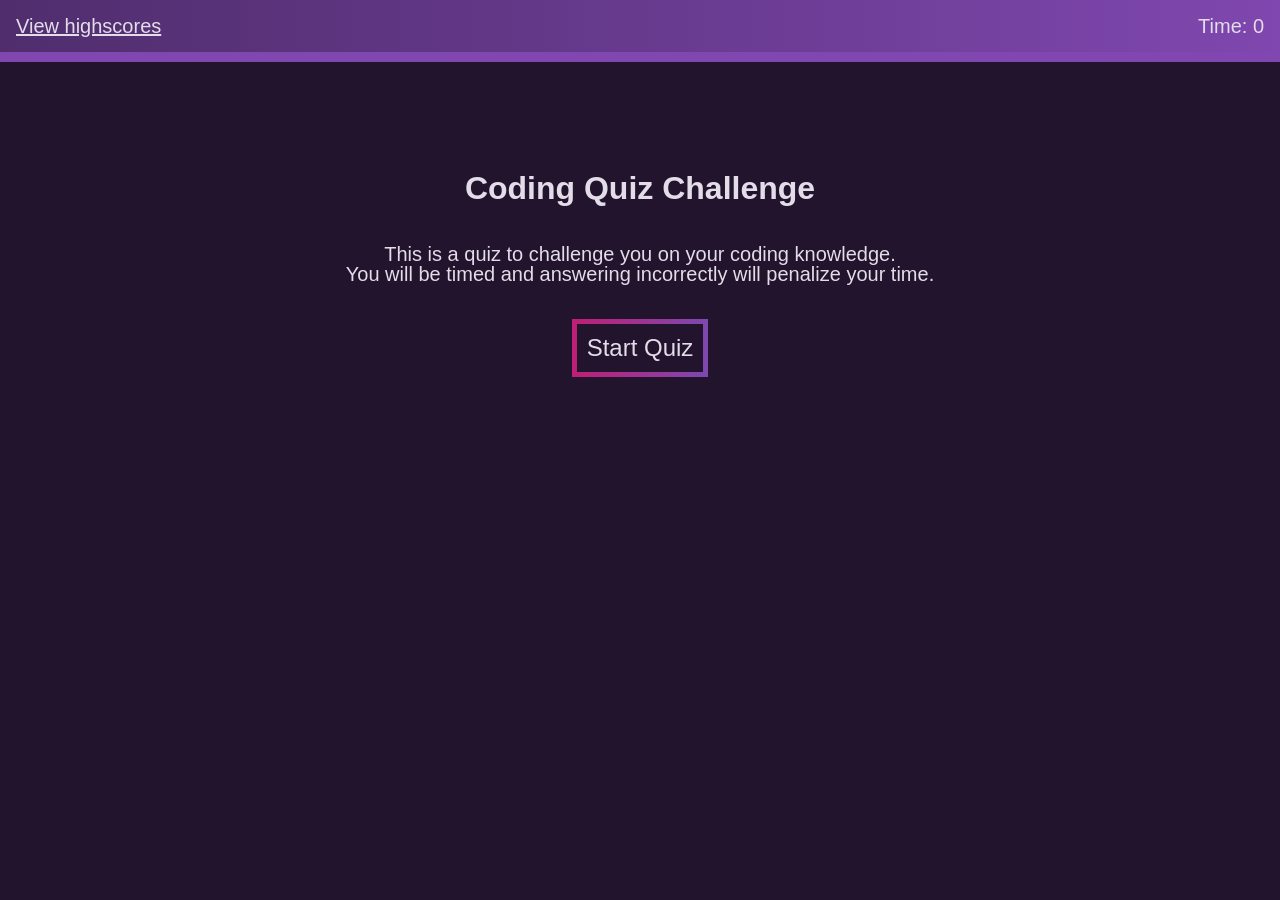
<file: index.html>
<!DOCTYPE html>
<html lang="en-us">
    <head>
        <meta charset="UTF-8" />
        <meta name="viewport" content="width=device-width, initial-scale=1.0" />
        <meta http-equiv="X-UA-Compatible" content="ie=edge" />
        <title>Coding Quiz</title>
        <link rel="stylesheet" href="./assets/css/reset.css" />
        <link rel="stylesheet" href="./assets/css/style.css">
    </head>

    <body>
        <header>
            <div>
                <!-- <a> tag that references highscores.html so user could go straight to
                the scores if they want to -->
                <a href="./highscores.html">View highscores</a>
            </div>
    
            <div>
                <!-- span with your timer in it -->
                <span id="timerId">Time: 0</span>
            </div>
        </header>

        <div class="wrapper">
            <div id="start-screen" class="start">
                <h1>Coding Quiz Challenge</h1>
                <!-- p tag with a little intro about the quiz -->
                <p>
                    This is a quiz to challenge you on your coding knowledge.
                    <br>You will be timed and answering incorrectly will penalize your time.
                </p>

                <!-- start button -->
                <button class="start-button">Start Quiz</button>
            </div>

            <div id="questions" class="hide">
                <h2 id="question-title"></h2>
                <div id="choices" class="choices"></div>
            </div>

            <div id="end-screen" class="hide">
                <h2>All done!</h2>
                <p>Your final score is <span id="final-score"></span>.</p>
                <p id="entry">
                    Enter initials: <input type="text" id="initials" max="3" />
                    <button id="submit">Submit</button>
                </p>
            </div>

            <div id="response"></div>

            <div id="feedback" class="feedback hide"></div>
        </div>

        <script src="./assets/js/questions.js"></script>
        <script src="./assets/js/logic.js"></script>
    </body>
</html>
</file>
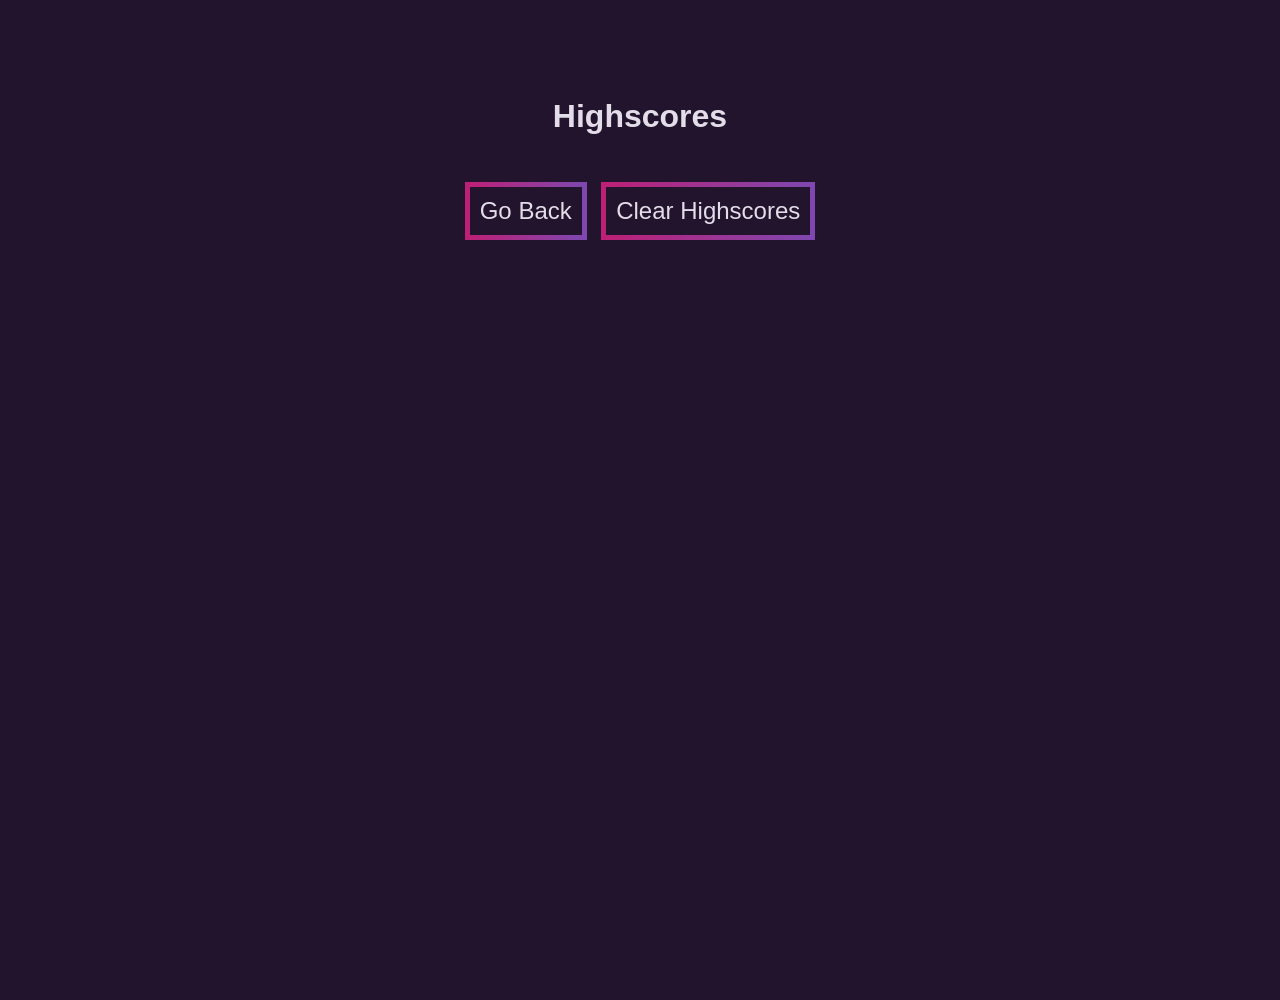
<file: highscores.html>
<!DOCTYPE html>
<html lang="en-us">
    <head>
        <meta charset="UTF-8" />
        <meta name="viewport" content="width=device-width, initial-scale=1.0" />
        <meta http-equiv="X-UA-Compatible" content="ie=edge" />
        <title>Highscores</title>
        <link rel="stylesheet" href="./assets/css/reset.css" />
        <link rel="stylesheet" href="./assets/css/style.css">
    </head>

    <body>
        <div class="wrapper">
            <h1>Highscores</h1>
            <ol id="highscores"></ol>

            <a href="index.html"><button>Go Back</button></a>
            <button id="clear">Clear Highscores</button>
        </div>

        <script src="./assets/js/scores.js"></script>
    </body>
</html>
</file>
<file: assets/css/style.css>
/* 
Global attributes begin here 
*/
:root {
    --primary: #7f47af;
    --primary50: #7e47ae80;
    --secondary: #bd2076;
    --light: #e3dce9;
    --dark: #21142c;
    --invis: #ffffff00;
}

* {
    background-color: var(--dark);
    color: var(--light);
}

header {
    background-image: linear-gradient(to right, var(--primary50), var(--primary));
    border-bottom: 10px solid var(--primary);
    color: var(--secondary);

    display: flex;
    flex-direction: row;
    justify-content: space-between;

    padding: 16px;
    font-size: 20px;
}

header * {
    background-color: var(--invis);
}

.wrapper {
    text-align: center;
    margin-top: 50px;
}

/*
Start Screen start here
*/
#start-screen * {
    padding: 10px;
}

#start-screen > h1 {
    font-size: 32px;
}

#start-screen > p {
    font-size: 20px;
}

#start-screen > button {
    margin-top: 25px;
}

/*
Questions start here
*/
#questions {
    text-align: left;
    margin: 0 30vw;
}

#questions > h2 {
    font-size: 24px;
    padding-left: 10px;
}

#choices {
    display: flex;
    flex-direction: column;
    align-items: flex-start;
    width: max-content;
    margin-top: 25px;
}

#choices * {
    width: 100%;
    text-align: left;
}

/*
End Screen start here
*/
#end-screen {
    text-align: left;
    margin: 0 30vw;
}

#end-screen > * {
    margin: 10px 0;
}

#end-screen > h2 {
    font-size: 32px;
    margin-bottom: 20px;
}

#end-screen > p {
    font-size: 20px;
}

#entry {
    display: flex;
    align-items: center;
}

#end-screen button {
    font-size: 16px;
    padding: 5px;
    margin: 0;
    margin-left: 10px;
}

/*
Response starts here
*/
#response {
    font-size: 20px;
    text-align: left;
    margin: 0 30vw;
    margin-top: 20px;
    border-top: 3px solid var(--light);
    border-width: max-content;
    opacity: 0;
}

#response * {
    display: flex;
    flex-flow: row wrap;
    text-align: left;
    padding: 4px 0;
}

/*
Highscores start here
*/
h1 {
    font-size: 32px;
    margin-top: 100px;
    margin-bottom: 20px;
}

#highscores {
    margin-bottom: 25px;
    display: flex;
    flex-direction: column;
    align-items: center;
}

li {
    background-image: radial-gradient(circle, var(--invis), var(--primary50));
    text-align: left;
    margin: 4px 0;
    padding: 8px 32px;
    font-size: 20px;
    width: 50%;
}

#transparent-border {
    border: 3px solid;
    border-image-slice: 1;
    border-image-source: linear-gradient(to left, var(--primary), var(--primary50));
}

/* break */

button {
    font-size: 24px;
    border: 5px solid;
    border-image-slice: 1;
    border-image-source: linear-gradient(to left, var(--primary), var(--secondary));
    padding: 10px;
    margin: 5px;
}

.hide {
    display: none;
}
</file>
